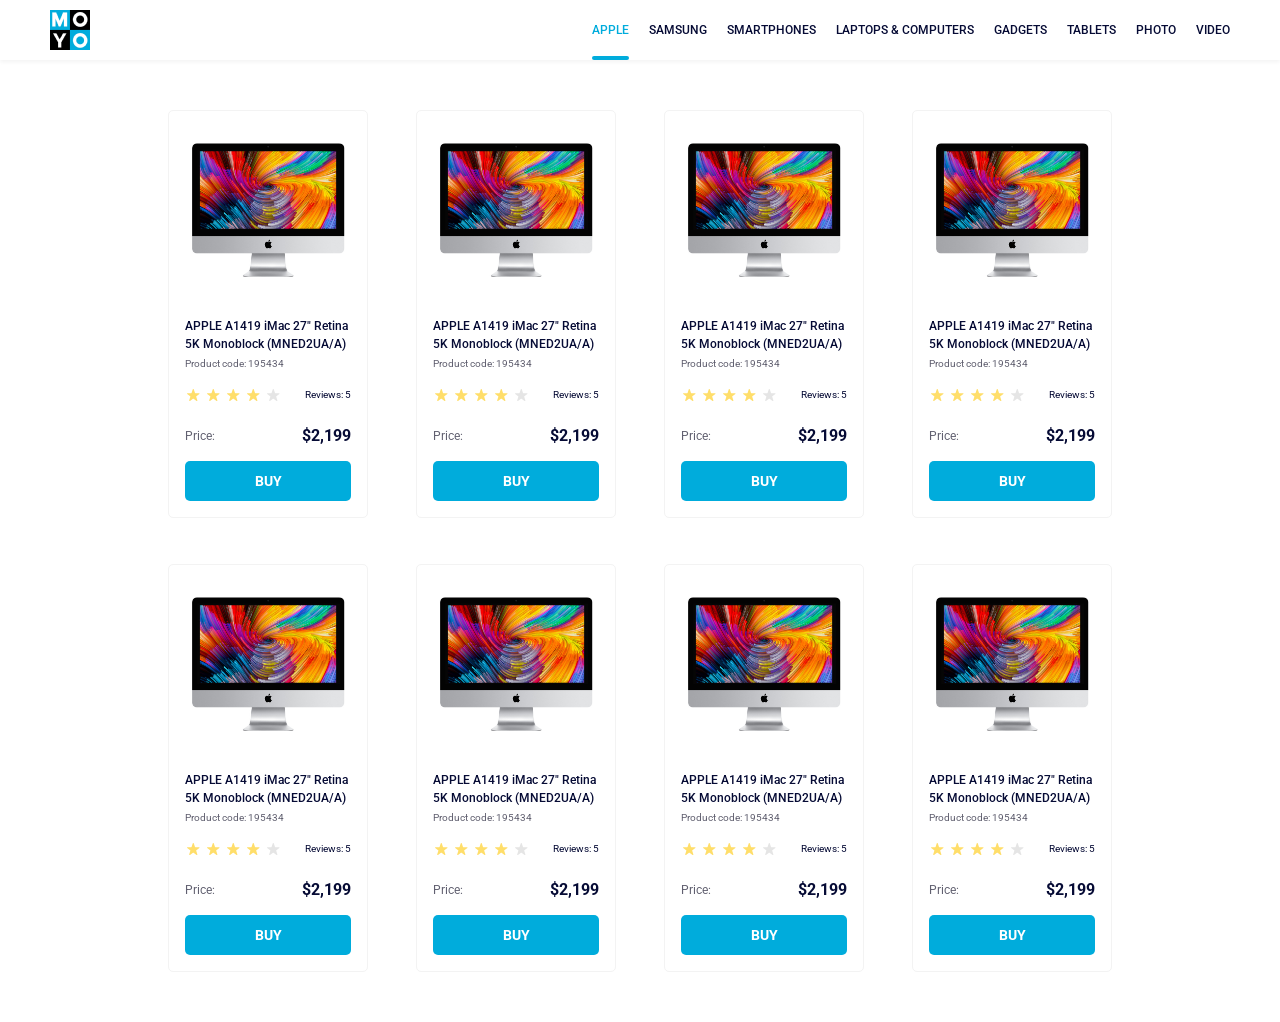
<file: index.html>
<!doctype html><html lang="en" class="page"><head><meta charset="utf-8"><meta name="viewport" content="width=device-width, initial-scale=1.0"><title>Catalog</title><link rel="preconnect" href="https://fonts.gstatic.com"><link href="https://fonts.googleapis.com/css2?family=Roboto:wght@400;500;700&display=swap" rel="stylesheet"><link rel="stylesheet" href="index.8423840c.css"></head><body class="page__body"> <h1 class="visually-hidden">Catalog</h1> <header class="header page__header"> <a class="header__logo" href="index.html"> <img class="header__logo-image" src="logo.eddae0ff.png" alt="MOYO logo"> </a> <nav class="header__nav"> <ul class="header__list"> <li class="header__item"> <a class="header__link is-active" href="#"> Apple </a> </li> <li class="header__item"> <a class="header__link" href="#"> Samsung </a> </li> <li class="header__item"> <a class="header__link" href="#"> Smartphones </a> </li> <li class="header__item"> <a class="header__link" href="#" data-qa="nav-hover"> Laptops & Computers </a> </li> <li class="header__item"> <a class="header__link" href="#"> Gadgets </a> </li> <li class="header__item"> <a class="header__link" href="#"> Tablets </a> </li> <li class="header__item"> <a class="header__link" href="#"> Photo </a> </li> <li class="header__item"> <a class="header__link" href="#"> Video </a> </li> </ul> </nav> </header> <main class="main page__main"> <section class="card" data-qa="card"> <h2 class="card__title"> APPLE A1419 iMac 27" Retina 5K Monoblock (MNED2UA/A) </h2> <p class="card__product-code">Product code: 195434</p> <section class="card__reviews"> <h3 class="visually-hidden">Reviews</h3> <ul class="stars stars--4"> <li class="stars__star"></li> <li class="stars__star"></li> <li class="stars__star"></li> <li class="stars__star"></li> <li class="stars__star"></li> </ul> <p class="card__reviews-number">Reviews: 5</p> </section> <section class="card__price"> <h3 class="visually-hidden">Price</h3> <p class="card__price-label">Price:</p> <p class="card__price-sum">$2,199</p> </section> <a href="#" class="card__button" data-qa="card-hover"> Buy </a> </section> <section class="card"> <h2 class="card__title"> APPLE A1419 iMac 27" Retina 5K Monoblock (MNED2UA/A) </h2> <p class="card__product-code">Product code: 195434</p> <section class="card__reviews"> <h3 class="visually-hidden">Reviews</h3> <ul class="stars stars--4"> <li class="stars__star"></li> <li class="stars__star"></li> <li class="stars__star"></li> <li class="stars__star"></li> <li class="stars__star"></li> </ul> <p class="card__reviews-number">Reviews: 5</p> </section> <section class="card__price"> <h3 class="visually-hidden">Price</h3> <p class="card__price-label">Price:</p> <p class="card__price-sum">$2,199</p> </section> <a class="card__button" href="#"> Buy </a> </section> <section class="card"> <h2 class="card__title"> APPLE A1419 iMac 27" Retina 5K Monoblock (MNED2UA/A) </h2> <p class="card__product-code">Product code: 195434</p> <section class="card__reviews"> <h3 class="visually-hidden">Reviews</h3> <ul class="stars stars--4"> <li class="stars__star"></li> <li class="stars__star"></li> <li class="stars__star"></li> <li class="stars__star"></li> <li class="stars__star"></li> </ul> <p class="card__reviews-number">Reviews: 5</p> </section> <section class="card__price"> <h3 class="visually-hidden">Price</h3> <p class="card__price-label">Price:</p> <p class="card__price-sum">$2,199</p> </section> <a class="card__button" href="#"> Buy </a> </section> <section class="card"> <h2 class="card__title"> APPLE A1419 iMac 27" Retina 5K Monoblock (MNED2UA/A) </h2> <p class="card__product-code">Product code: 195434</p> <section class="card__reviews"> <h3 class="visually-hidden">Reviews</h3> <ul class="stars stars--4"> <li class="stars__star"></li> <li class="stars__star"></li> <li class="stars__star"></li> <li class="stars__star"></li> <li class="stars__star"></li> </ul> <p class="card__reviews-number">Reviews: 5</p> </section> <section class="card__price"> <h3 class="visually-hidden">Price</h3> <p class="card__price-label">Price:</p> <p class="card__price-sum">$2,199</p> </section> <a class="card__button" href="#"> Buy </a> </section> <section class="card"> <h2 class="card__title"> APPLE A1419 iMac 27" Retina 5K Monoblock (MNED2UA/A) </h2> <p class="card__product-code">Product code: 195434</p> <section class="card__reviews"> <h3 class="visually-hidden">Reviews</h3> <ul class="stars stars--4"> <li class="stars__star"></li> <li class="stars__star"></li> <li class="stars__star"></li> <li class="stars__star"></li> <li class="stars__star"></li> </ul> <p class="card__reviews-number">Reviews: 5</p> </section> <section class="card__price"> <h3 class="visually-hidden">Price</h3> <p class="card__price-label">Price:</p> <p class="card__price-sum">$2,199</p> </section> <a class="card__button" href="#"> Buy </a> </section> <section class="card"> <h2 class="card__title"> APPLE A1419 iMac 27" Retina 5K Monoblock (MNED2UA/A) </h2> <p class="card__product-code">Product code: 195434</p> <section class="card__reviews"> <h3 class="visually-hidden">Reviews</h3> <ul class="stars stars--4"> <li class="stars__star"></li> <li class="stars__star"></li> <li class="stars__star"></li> <li class="stars__star"></li> <li class="stars__star"></li> </ul> <p class="card__reviews-number">Reviews: 5</p> </section> <section class="card__price"> <h3 class="visually-hidden">Price</h3> <p class="card__price-label">Price:</p> <p class="card__price-sum">$2,199</p> </section> <a class="card__button" href="#"> Buy </a> </section> <section class="card"> <h2 class="card__title"> APPLE A1419 iMac 27" Retina 5K Monoblock (MNED2UA/A) </h2> <p class="card__product-code">Product code: 195434</p> <section class="card__reviews"> <h3 class="visually-hidden">Reviews</h3> <ul class="stars stars--4"> <li class="stars__star"></li> <li class="stars__star"></li> <li class="stars__star"></li> <li class="stars__star"></li> <li class="stars__star"></li> </ul> <p class="card__reviews-number">Reviews: 5</p> </section> <section class="card__price"> <h3 class="visually-hidden">Price</h3> <p class="card__price-label">Price:</p> <p class="card__price-sum">$2,199</p> </section> <a class="card__button" href="#"> Buy </a> </section> <section class="card"> <h2 class="card__title"> APPLE A1419 iMac 27" Retina 5K Monoblock (MNED2UA/A) </h2> <p class="card__product-code">Product code: 195434</p> <section class="card__reviews"> <h3 class="visually-hidden">Reviews</h3> <ul class="stars stars--4"> <li class="stars__star"></li> <li class="stars__star"></li> <li class="stars__star"></li> <li class="stars__star"></li> <li class="stars__star"></li> </ul> <p class="card__reviews-number">Reviews: 5</p> </section> <section class="card__price"> <h3 class="visually-hidden">Price</h3> <p class="card__price-label">Price:</p> <p class="card__price-sum">$2,199</p> </section> <a class="card__button" href="#"> Buy </a> </section> </main> </body></html>
</file>
<file: index.8423840c.css>
.visually-hidden{clip:rect(0,0,0,0)!important;white-space:nowrap!important;border:0!important;width:1px!important;height:1px!important;margin:-1px!important;padding:0!important;position:absolute!important;overflow:hidden!important}.page__body{color:#060b35;margin:0;font-family:Roboto,sans-serif;font-size:12px}.header{justify-content:space-between;align-items:center;padding:0 50px;display:flex;box-shadow:0 2px 4px #0000000d}.header__logo{width:40px;height:40px;text-decoration:none;display:block}.header__logo-image{width:100%;height:100%}.header__list{height:60px;margin:0;padding:0;line-height:60px;list-style:none;display:flex}.header__item{margin-left:20px}.header__item:first-child{margin-left:0}.header__link{white-space:nowrap;color:#060b35;text-transform:uppercase;align-items:center;height:60px;font-weight:500;text-decoration:none;transition:color .3s;display:flex;position:relative}.header__link:hover,.header__link.is-active{color:#00acdc}.header__link.is-active:after{content:"";background:#00acdc;border-radius:2px;height:4px;position:absolute;bottom:0;left:0;right:0}.main{grid-template-columns:repeat(1,200px);justify-content:center;gap:46px 48px;padding:50px 40px;font-weight:400;line-height:18px;display:grid}@media (width>=488px){.main{grid-template-columns:repeat(2,200px)}}@media (width>=768px){.main{grid-template-columns:repeat(3,200px)}}@media (width>=1024px){.main{grid-template-columns:repeat(4,200px)}}.stars{margin:0;padding:0;list-style:none;display:flex}.stars__star{background-image:url(star.822d561e.svg);background-position:50%;background-repeat:no-repeat;width:16px;height:16px;margin-right:4px}.stars__star:last-child{margin-right:0}.stars--1 .stars__star:nth-child(-n+1),.stars--2 .stars__star:nth-child(-n+2),.stars--3 .stars__star:nth-child(-n+3),.stars--4 .stars__star:nth-child(-n+4),.stars--5 .stars__star:nth-child(-n+5){background-image:url(star-active.edda4c43.svg)}.card{box-sizing:border-box;background-image:url(imac.202c52ff.jpeg);background-position:50% 32px;background-repeat:no-repeat;background-size:160px 134px;border:1px solid #f3f3f3;border-radius:5px;flex-direction:column;width:200px;height:408px;padding-left:16px;padding-right:16px;transition:color .3s,transform .3s;display:flex}.card__title{margin:206px 0 0;font-size:12px;font-weight:500}.card__product-code{color:#616070;margin:4px 0 0;font-size:10px;line-height:14px}.card__reviews{justify-content:space-between;align-items:center;margin-top:16px;display:flex}.card__reviews-number{text-align:right;margin:0;font-size:10px;line-height:14px}.card__price{justify-content:space-between;align-items:center;margin-top:24px;display:flex}.card__price-label{color:#616070;margin:0}.card__price-sum{text-align:right;margin:0;font-size:16px;font-weight:700}.card__button{box-sizing:border-box;color:#fff;text-transform:uppercase;background-color:#00acdc;border:1px solid #0000;border-radius:5px;justify-content:center;align-items:center;width:166px;height:40px;margin-top:16px;font-size:14px;font-weight:700;line-height:16px;text-decoration:none;transition:color .3s,background-color .3s,border-color .3s;display:flex}.card__button:hover{color:#00acdc;background-color:#fff;border-color:#00acdc}.card:hover{transform:scale(1.2)}.card:hover .card__title{color:#34568b}
/*# sourceMappingURL=index.8423840c.css.map */
</file>
